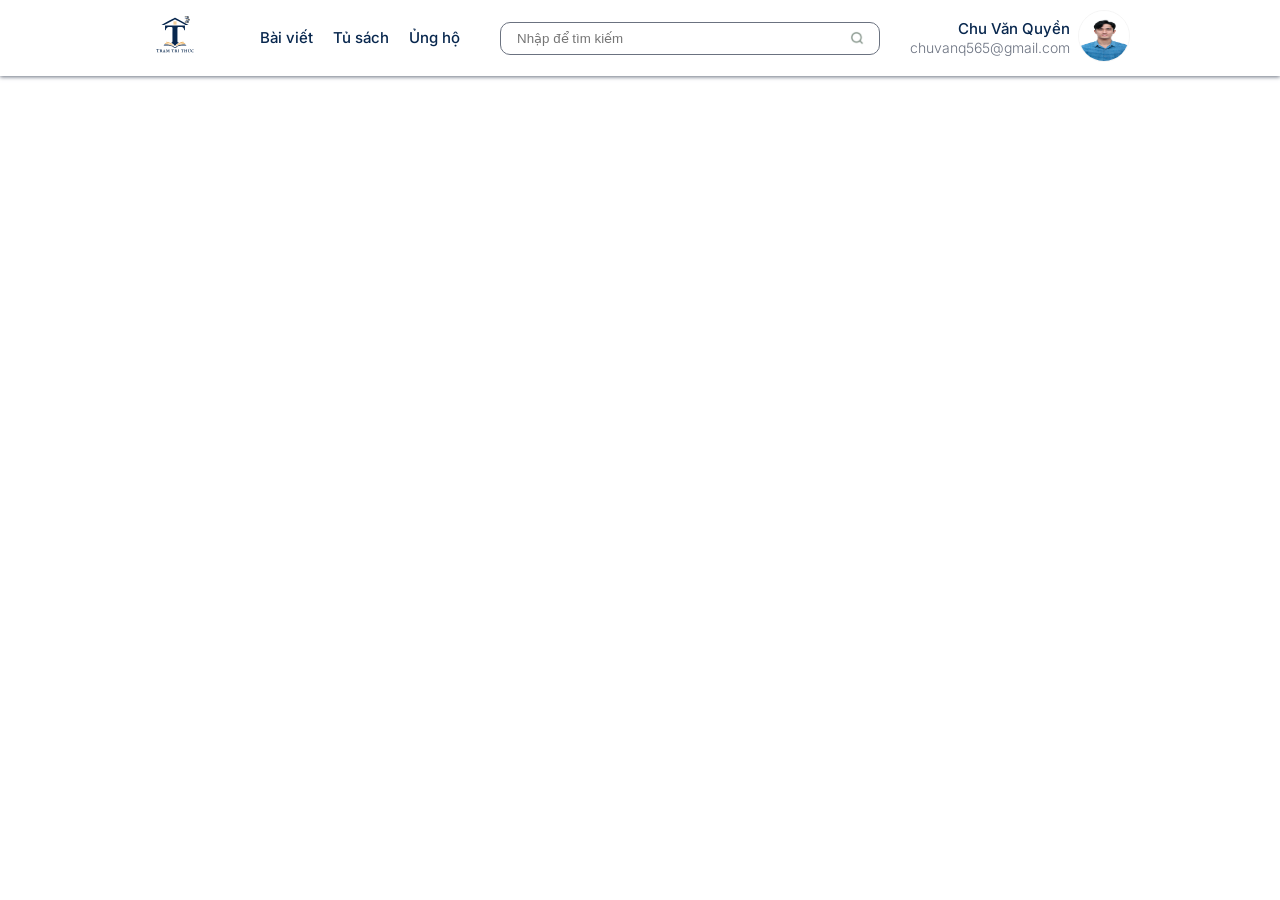
<file: index.html>
<!DOCTYPE html>
<html lang="en">
<head>
    <meta charset="UTF-8">
    <meta name="viewport" content="width=device-width, initial-scale=1.0">
    <link rel="stylesheet" href="./assets/css/base.css">
    <link rel="stylesheet" href="./assets/css/style.css">
    <title>Thư viện của tôi</title>
</head>
<body>
    <!-- Header -->
    <header class="header">
        <div class="header_left">
            <div class="header_left_logo">
                <img src="./assets/images/logo.svg" alt="Logo" class="logo">
            </div>
            <div class="header_left_menu">
                <div class="menu_item menu_item_1">
                    <a href="" class="text_navigation">Bài viết</a>
                </div>
                <div class="menu_item menu_item_2">
                    <a href="" class="text_navigation">Tủ sách</a>    
                </div>
                <div class="menu_item menu_item_3">
                    <a href="" class="text_navigation">Ủng hộ</a>    
                </div>
            </div>
        </div>

        <div class="header_center"> 
            <input type="search" placeholder="Nhập để tìm kiếm" class="header_center_search">
            <img src="./assets/icons/search.png" alt="">
        </div>

        <div class="header_right">
            <div class="header_right_user">
                <div class="user_name text_navigation">
                    Chu Văn Quyền
                </div>
                <div class="user_email text_describe">chuvanq565@gmail.com</div>
            </div>
            <div class="header_right_avatar">
                <img src="./assets/images/avatar.JPG" alt="">
            </div>
        </div>
    </header>

    <!-- Main -->
    <main>

    </main>

    <!-- Footer -->
    <footer>

    </footer>
</body>
</html>
</file>
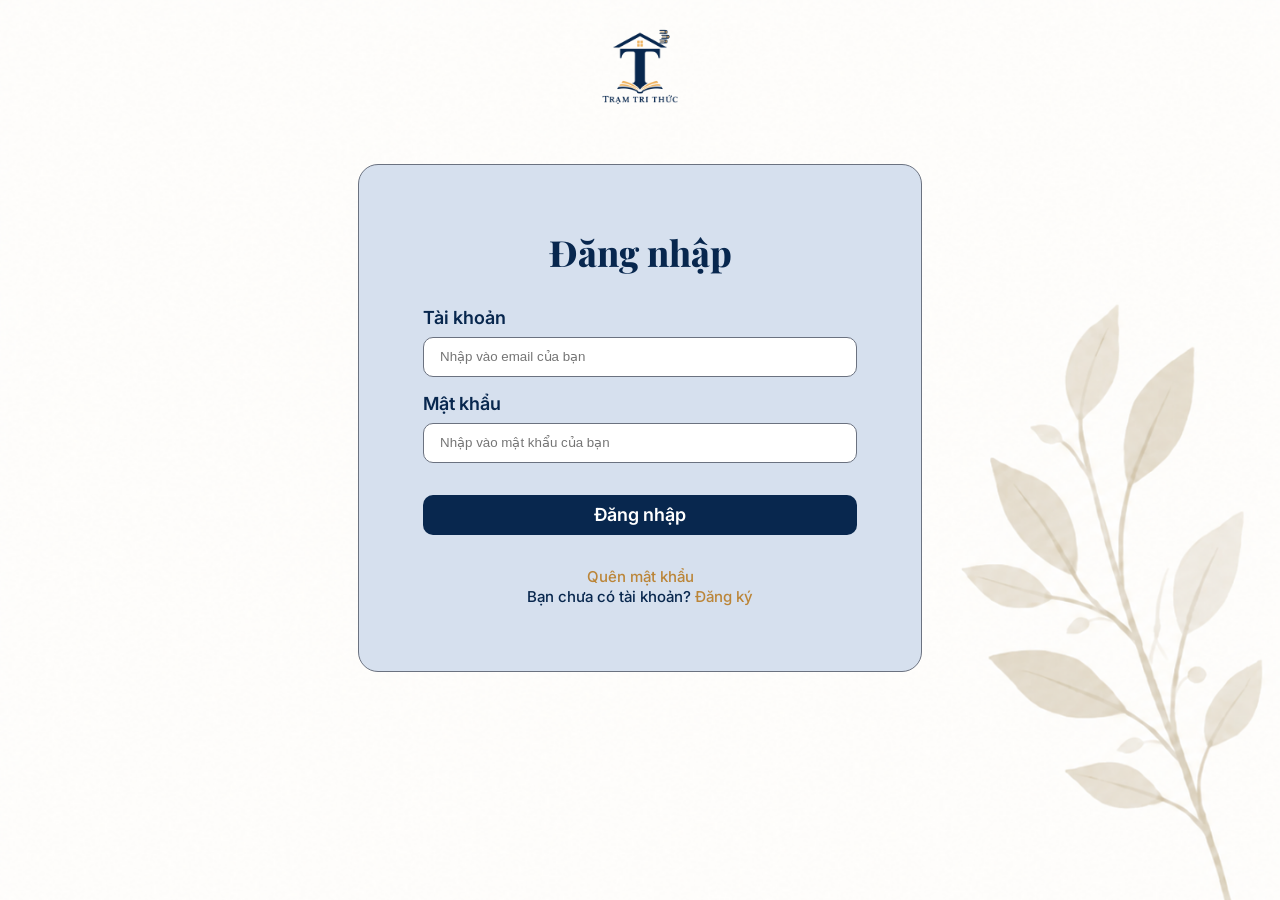
<file: pages/login/login.html>
<!DOCTYPE html>
<html lang="en">
<head>
    <meta charset="UTF-8">
    <meta name="viewport" content="width=device-width, initial-scale=1.0">
    <link rel="stylesheet" href="/assets/css/base.css">
    <link rel="stylesheet" href="/assets/css/style.css">
    <title>Đăng nhập</title>
</head>
<body>
    <div class="login_page">
        <img src="/assets/images/logo.png" alt="">
        <div class="login_page_form">
            <div class="form_title">
                <h1 class="text_title_page">Đăng nhập</h1>
            </div>
            <div class="form_infor">
                <div class="form_infor_item form_infor_email">
                    <h4 class="text_title">Tài khoản</h4>
                    <input type="email" placeholder="Nhập vào email của bạn">
                </div>
                <div class="form_infor_item form_infor_pass">
                    <h4 class="text_title">Mật khẩu</h4>
                    <input type="password" placeholder="Nhập vào mật khẩu của bạn">
                </div>
                <div class="form_infor_item form_infor_button">
                    <button class="text_title">Đăng nhập</button>
                </div>
            </div>
            <div class="form_other">
                <div class="form_other_forgot">
                    <a href="" class="text_navigation">Quên mật khẩu</a>
                </div>
                <div class="form_other_register">
                    <p class="text_navigation">Bạn chưa có tài khoản? <a href="">Đăng ký</a></p>
                </div>
            </div>
        </div>
    </div>
</body>
</html>
</file>
<file: assets/css/base.css>
/* base main */
* {
    margin: 0;
    padding: 0;
}
a {
    text-decoration-line: none;
}
input {
    border: 0.3px solid var(--sub_content);
    border-radius: 10px;
}
input:focus {
    border-color: var(--main_yellow_02);
    outline: none;
}

/* base color */
:root {
    --main_blue: #08274E;
    --main_yellow_01: #BB8538;
    --main_yellow_02: #EEB25E;
    --light_blue: #D6E0EE;
    --content: #1F2937;
    --sub_content: #6B7280;
    --white: #FFFFFF;
    --pale_white: #F5F5F5;
}

/* base text */
@font-face {
    font-family: "Playfair_Display";
    src: url(../fonts/Playfair_Display/PlayfairDisplay-VariableFont_wght.ttf);
    font-weight: 600 800;   
}
@font-face {
    font-family: "Inter";
    src: url(../fonts/Inter/Inter-VariableFont_opsz\,wght.ttf);
}
.text_title_page {
    font-family: "Playfair_Display";
    font-weight: 800;
    font-size: 36px;
    line-height: 46px;
    color: var(--main_blue);
}
.text_sub_title_page {
    font-family: "Playfair_Display";
    font-weight: 600;
    font-size: 28px;
    line-height: 38px;
    color: var(--main_blue);
}
.text_title_card {
    font-family: "Inter";
    font-weight: 800;
    font-size: 22px;
    line-height: 32px;
    color: var(--main_blue);
}
.text_title {
    font-family: "Inter";
    font-weight: 600;
    font-size: 18px;
    line-height: 22px;
    color: var(--main_blue);
}
.text_navigation {
    font-family: "Inter";
    font-weight: 500;
    font-size: 15px;
    line-height: 20px;
    color: var(--main_blue);
}
.text_describe {
    font-family: "Inter";
    font-weight: 300;
    font-size: 14px;
    line-height: 18px;
    color: var(--sub_content);
}
.text_content {
    font-family: "Inter";
    font-weight: 300;
    font-size: 16px;
    line-height: 20px;
    color: var(--content);
}
</file>
<file: assets/css/style.css>
/* Login */
.login_page {
    width: 100vw;
    height: 100vh;
    background-image: url(/assets/images/background.png);
    background-repeat: no-repeat;
    background-size:cover;
    display: flex;
    flex-direction: column;
    align-items: center;
}
.login_page img {
    width: 100px;
    margin: 20px 0px 50px;
}
.login_page_form {
    padding: 64px;
    border: 0.3px solid var(--sub_content);
    border-radius: 20px;
    background-color: var(--light_blue);
    display: flex;
    flex-direction: column;
    align-items: center;
}
.login_page_form .form_title {
    margin-bottom: 16px;
}
.form_infor_item h4 {
    margin-top: 16px;
}
.form_infor_item input {
    padding: 5px 16px;
    width: 400px;
    height: 28px;
    margin-top: 8px;
}
.form_infor_button button {
    width: 434px;
    height: 40px;
    border-radius: 10px;
    border: none;
    background-color: var(--main_blue);
    color: var(--white);
    margin-top: 32px;
}
.login_page_form .form_other {
    display: flex;
    flex-direction: column;
    align-items: center;
    margin-top: 32px;
}
.form_other a {
    color: var(--main_yellow_01)
}

/* Header */
.header {
    max-width: 100vw;
    height: auto;
    display: flex;
    justify-content: space-between;
    padding: 10px 150px;
    box-shadow: 0px 1px 4px 0px var(--sub_content);
    overflow: auto;
}
/* Header_left */
.header_left {
    width: auto;
    display: flex;
    flex-direction: row;
}
.header_left_logo .logo {
    width: 50px;
    height: 50px;
}
.header_left_menu {
    display: flex;
    align-items: center;
    margin-left: 50px;
}
.menu_item {
    margin: 0px 10px;
    padding: 5px 0px;
}
.menu_item:has(a:hover) {
    border-bottom: 2px solid var(--main_yellow_02);
}
.menu_item a:hover {
    color: var(--main_yellow_02);
}

/* Header_center */
.header_center {
    display: flex;
    align-items: center;
    position: relative;
}
.header_center_search {
    padding: 8px 32px 8px 16px;
    width: 380px;
}
.header_center img {
    width: 14px;
    height: 14px;
    position: absolute;
    right: 16px;
}

/* Header_right */
.header_right {
    display: flex;
}
.header_right_user {
    display: flex;
    flex-direction: column;
    justify-content: center;
}
.header_right_user div {
    text-align: end;
}
.header_right_avatar img {
    width: 50px;
    height: 50px;
    border-radius: 50%;
    margin-left: 8px;
    border: 0.1px solid var(--pale_white);
}
</file>
